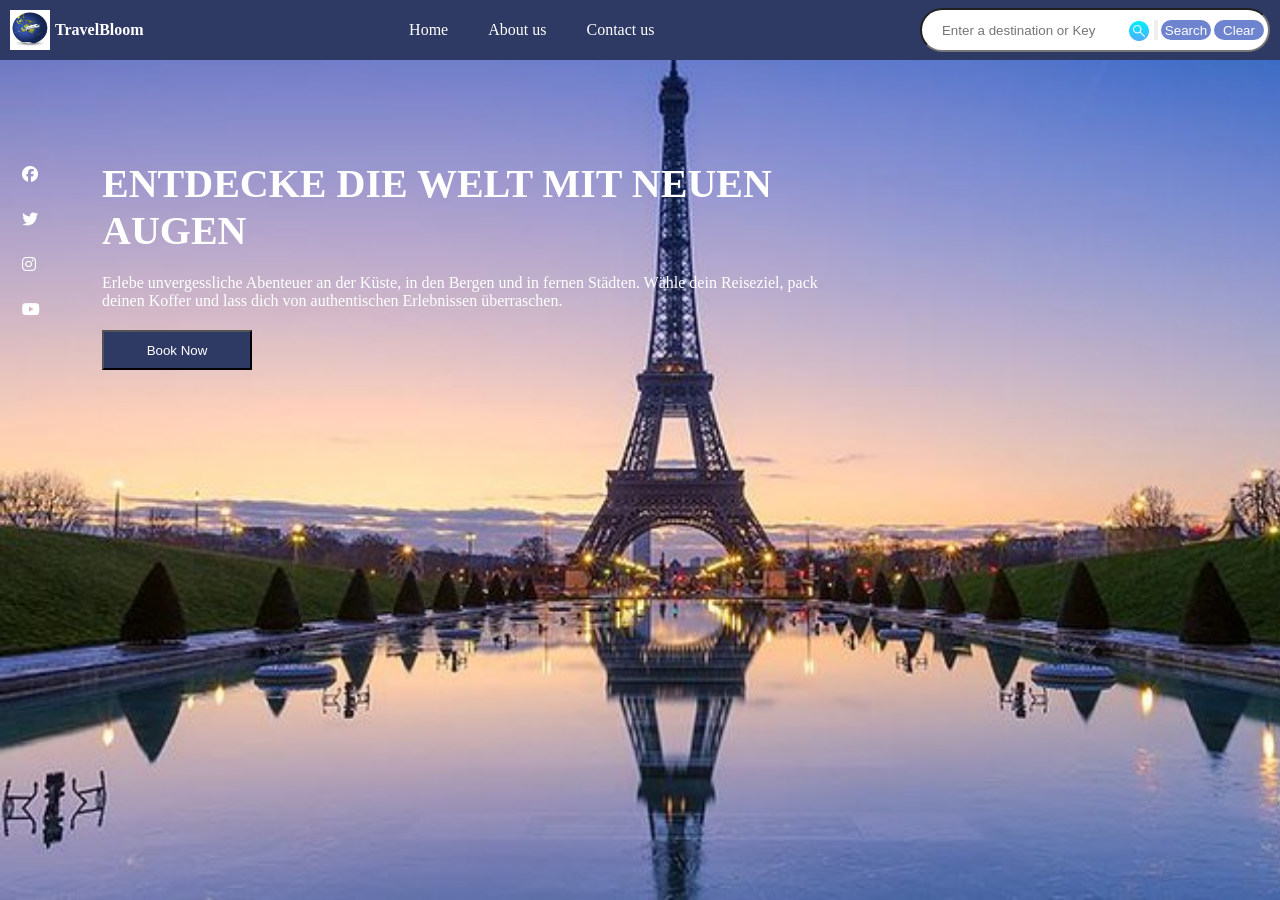
<file: index.html>
<!DOCTYPE html>
<html lang="en">

<head>
    <meta charset="UTF-8">
    <meta name="viewport" content="width=device-width, initial-scale=1.0">
    <link rel="stylesheet" href="./travel_recommendation.css">
    <link rel="stylesheet" href="https://cdnjs.cloudflare.com/ajax/libs/font-awesome/6.5.0/css/all.min.css" />
    <title>TravelWebSite...</title>
</head>

<body>
    <nav class='header'>
        <div class="logo"><img src="./images/logo.jpg" width="40px" height="40px">
            <h1>TravelBloom</h1>
        </div>
        <ul class="header-item">
            <li><a href="index.html" id="home"> Home</a></li>
            <li><a href="travel_recommendation_aboutus.html" id="About"> About us</a></li>
            <li><a href="travel_recommendation_contact.html" id="contacts"> Contact us</a></li>
        </ul>
        <div class="search-Menu">
            <input id="search-text" class="search-text" type="text" placeholder="Enter a destination or Key">
            <div class="seach-control">
              <button id="search-icon-btn" type="button">
<img src="./images/search.png" id="search-icon" width="20px" height="20px" class="search-icon">
              </button>  
              
                <button id='btnSearch' class="btn-searchMenu">Search</button><button id='btnClear'
                    class="btn-clearMenu">Clear</button>
            </div>
        </div>

    </nav>

    <div class="container">
        <div class="section-content">


            <ul class="social-icons">
                <li><a href="#"><i class="fab fa-facebook"></i></a></li>
                <li><a href="#"><i class="fab fa-twitter"></i></a></li>
                <li><a href="#"><i class="fab fa-instagram"></i></a></li>
                <li><a href="#"><i class="fab fa-youtube"></i></a></li>
            </ul>

            <div class="content">
                <h2 class="info">Entdecke die Welt mit neuen Augen</h2>
                <p class="description"> Erlebe unvergessliche Abenteuer an der Küste, in den Bergen und in fernen
                    Städten.
                    Wähle dein Reiseziel, pack deinen Koffer und lass dich von authentischen Erlebnissen überraschen.
                </p>
                <button class="btn-book">Book Now</button>

            </div>
        </div>
    </div>
    <div id="result-content"></div>
    <script src="./travel_recommendation.js"></script>
</body>


</html>
</file>
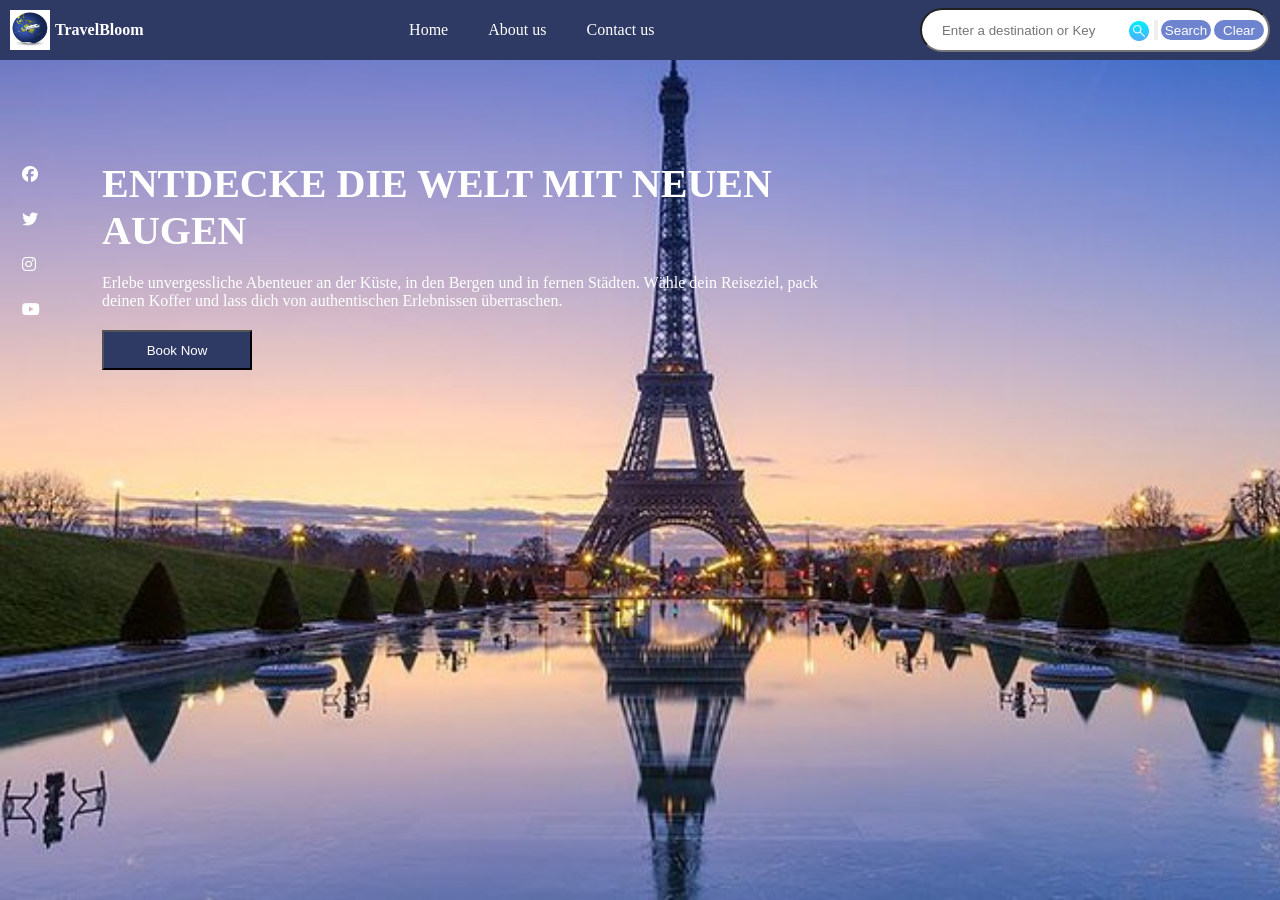
<file: travel_recommendation.html>
<!DOCTYPE html>
<html lang="en">

<head>
    <meta charset="UTF-8">
    <meta name="viewport" content="width=device-width, initial-scale=1.0">
    <link rel="stylesheet" href="./travel_recommendation.css">
    <link rel="stylesheet" href="https://cdnjs.cloudflare.com/ajax/libs/font-awesome/6.5.0/css/all.min.css" />
    <title>TravelWebSite...</title>
</head>

<body>
    <nav class='header'>
        <div class="logo"><img src="./images/logo.jpg" width="40px" height="40px">
            <h1>TravelBloom</h1>
        </div>
        <ul class="header-item">
            <li><a href="#" id="home"> Home</a></li>
            <li><a href="./travel_recommendation_aboutus.html" id="About"> About us</a></li>
            <li><a href="./travel_recommendation_contact.html" id="contacts"> Contact us</a></li>
        </ul>
        <div class="search-Menu">
            <input id="search-text" class="search-text" type="text" placeholder="Enter a destination or Key">
            <div class="seach-control">
              <button id="search-icon-btn" type="button">
<img src="./images/search.png" id="search-icon" width="20px" height="20px" class="search-icon">
              </button>  
              
                <button id='btnSearch' class="btn-searchMenu">Search</button><button id='btnClear'
                    class="btn-clearMenu">Clear</button>
            </div>
        </div>

    </nav>

    <div class="container">
        <div class="section-content">


            <ul class="social-icons">
                <li><a href="#"><i class="fab fa-facebook"></i></a></li>
                <li><a href="#"><i class="fab fa-twitter"></i></a></li>
                <li><a href="#"><i class="fab fa-instagram"></i></a></li>
                <li><a href="#"><i class="fab fa-youtube"></i></a></li>
            </ul>

            <div class="content">
                <h2 class="info">Entdecke die Welt mit neuen Augen</h2>
                <p class="description"> Erlebe unvergessliche Abenteuer an der Küste, in den Bergen und in fernen
                    Städten.
                    Wähle dein Reiseziel, pack deinen Koffer und lass dich von authentischen Erlebnissen überraschen.
                </p>
                <button class="btn-book">Book Now</button>

            </div>
        </div>
    </div>
    <div id="result-content"></div>
    <script src="./travel_recommendation.js"></script>
</body>


</html>
</file>
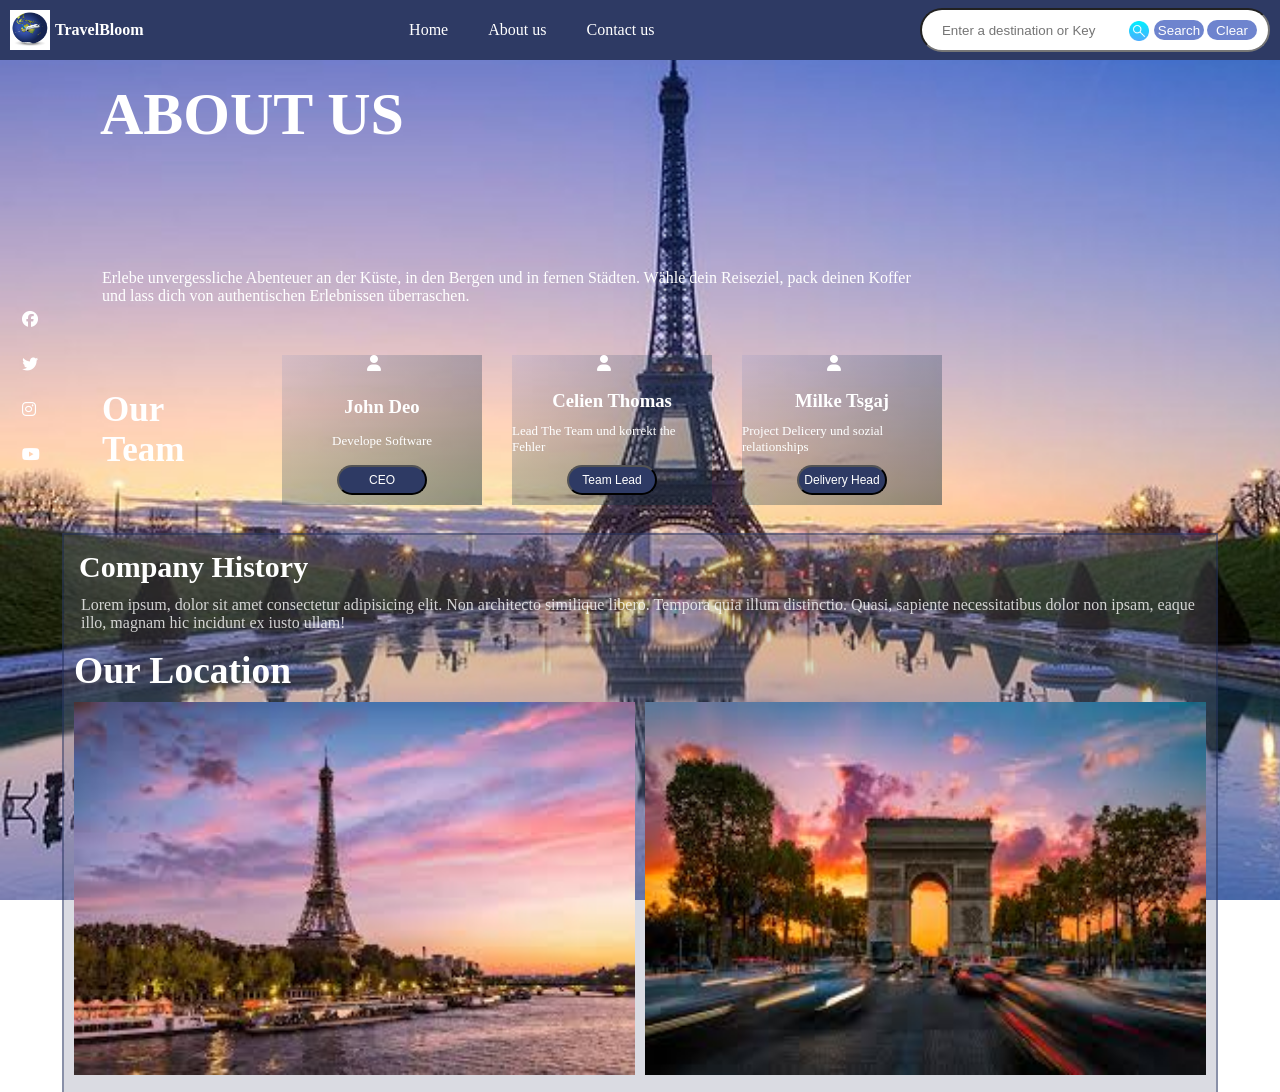
<file: travel_recommendation_aboutus.html>
<!DOCTYPE html>
<html lang="en">

<head>
    <meta charset="UTF-8">
    <meta name="viewport" content="width=device-width, initial-scale=1.0">
    <link rel="stylesheet" href="./travel_recommendation.css">
    <link rel="stylesheet" href="https://cdnjs.cloudflare.com/ajax/libs/font-awesome/6.5.0/css/all.min.css" />
    <title>TravelWebSite...</title>
</head>

<body>
    <nav class='header'>
        <div class="logo"><img src="./images/logo.jpg" width="40px" height="40px">
            <h1>TravelBloom</h1>
        </div>
        <ul class="header-item">
         <li><a href="index.html" id="home"> Home</a></li>
            <li><a href="travel_recommendation_aboutus.html" id="About"> About us</a></li>
            <li><a href="travel_recommendation_contact.html" id="contacts"> Contact us</a></li>
        </ul>
        <div class="search-Menu">
            <input class="search-text" id="search-text" type="text" placeholder="Enter a destination or Key">
            <div class="seach-control">
                <img src="./images/search.png" width="20px" height="20px" class="search-icon">
                <button id='btnSearch' class="btn-searchMenu">Search</button><button id='btnClear'
                    class="btn-clearMenu">Clear</button>
            </div>
        </div>

    </nav>


    <div class="container">
        <h1 class="About-header">About Us</h1>
        <div class="section-content">


            <ul class="about-social-icons">
                <li><a href="#"><i class="fab fa-facebook"></i></a></li>
                <li><a href="#"><i class="fab fa-twitter"></i></a></li>
                <li><a href="#"><i class="fab fa-instagram"></i></a></li>
                <li><a href="#"><i class="fab fa-youtube"></i></a></li>
            </ul>

            <div class="about-content">

                <p class="about-description"> Erlebe unvergessliche Abenteuer an der Küste, in den Bergen und in fernen
                    Städten.
                    Wähle dein Reiseziel, pack deinen Koffer und lass dich von authentischen Erlebnissen überraschen.
                </p>
                <div class="ourTeam">
                    <h2 class="intro">Our Team</h2>
                    <div class="item">
                        <i class="fas fa-user"></i>
                        <h3 class="item-definition">John Deo</h3>
                        <p class="item-desription">Develope Software</p>
                        <button class="btn-position"> CEO</button>
                    </div>
                    <div class="item">
                        <i class="fas fa-user"></i>
                        <h3 class="item-definition">Celien Thomas</h3>
                        <p class="item-desription">Lead The Team und korrekt the Fehler</p>
                        <button class="btn-position"> Team Lead</button>
                    </div>
                    <div class="item">
                        <i class="fas fa-user"></i>
                        <h3 class="item-definition">Milke Tsgaj</h3>
                        <p class="item-desription">Project Delicery und sozial relationships</p>
                        <button class="btn-position"> Delivery Head</button>
                    </div>

                </div>

            </div>
        </div>

        <div class="history">
            <h1 class="history-title">Company History</h1>
            <p class="history-descrition">Lorem ipsum, dolor sit amet consectetur adipisicing elit. Non architecto similique libero. Tempora quia illum distinctio. Quasi, sapiente necessitatibus dolor non ipsam, eaque illo, magnam hic incidunt ex iusto ullam!</p>
            <div class="history-content">
                <h2 class="history-content-title">Our Location</h2>
                <div class="images">
                    <img src="./images/11.jpg">
                    <img src="./images/12.jpg">

                </div>

            </div>
        </div>
    </div>
 <div  id="result-content"></div>
    <script src="./travel_recommendation.js"></script>
</body>

</html>
</file>
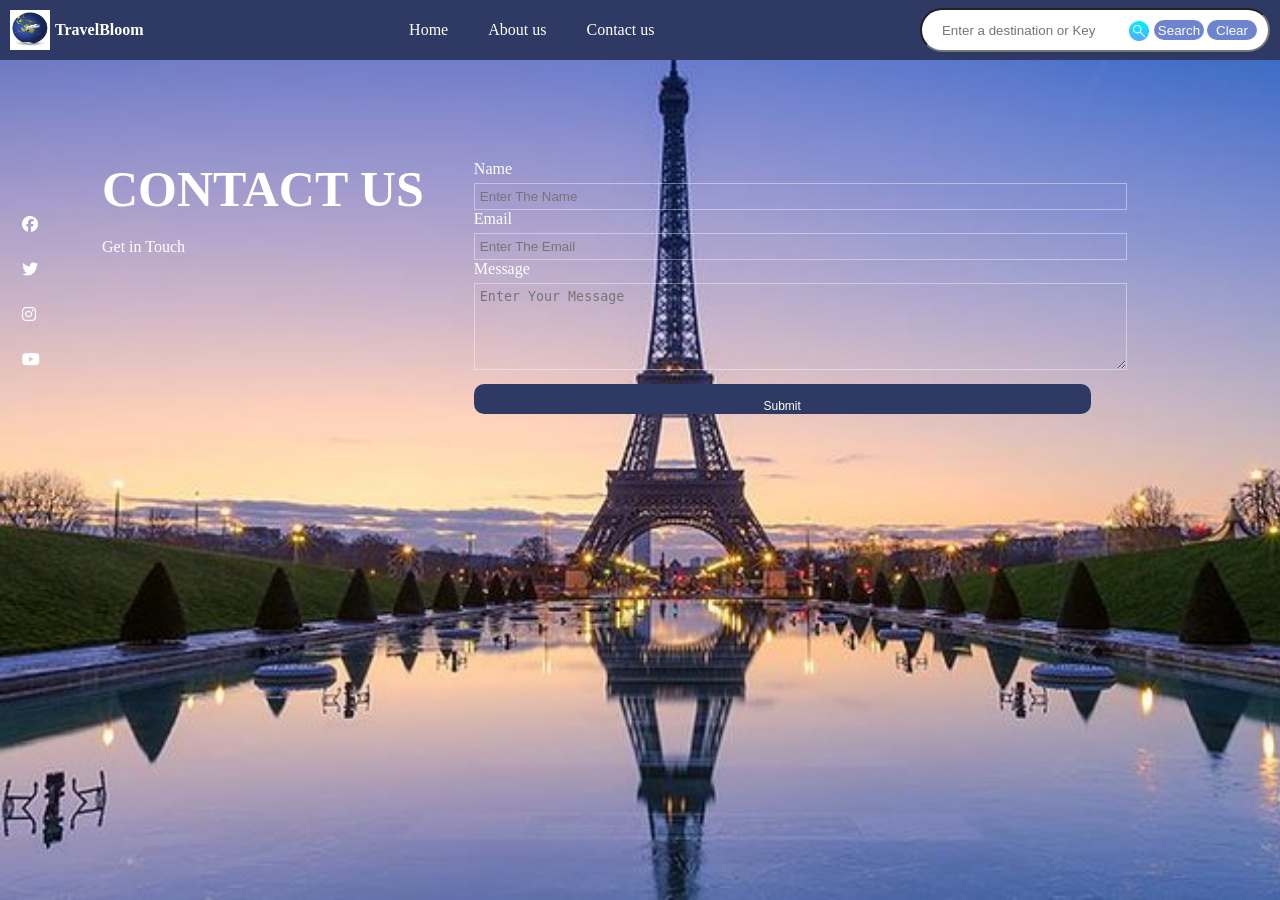
<file: travel_recommendation_contact.html>
<!DOCTYPE html>
<html lang="en">

<head>
    <meta charset="UTF-8">
    <meta name="viewport" content="width=device-width, initial-scale=1.0">
    <link rel="stylesheet" href="./travel_recommendation.css">
    <link rel="stylesheet" href="https://cdnjs.cloudflare.com/ajax/libs/font-awesome/6.5.0/css/all.min.css" />
    <title>TravelWebSite...</title>
</head>

<body>
    <nav class='header'>
        <div class="logo"><img src="./images/logo.jpg" width="40px" height="40px">
            <h1>TravelBloom</h1>
        </div>
        <ul class="header-item">
            <li><a href="index.html" id="home"> Home</a></li>
            <li><a href="travel_recommendation_aboutus.html" id="About"> About us</a></li>
            <li><a href="travel_recommendation_contact.html" id="contacts"> Contact us</a></li>
        </ul>
        <div class="search-Menu">
            <input class="search-text" type="text" id="search-text" placeholder="Enter a destination or Key">
            <div class="seach-control">
                <img src="./images/search.png" width="20px" height="20px" class="search-icon">
                <button id='btnSearch' class="btn-searchMenu">Search</button><button id='btnClear'
                    class="btn-clearMenu">Clear</button>
            </div>
        </div>

    </nav>


        <div class="container">

            <div class="section-content">


                <ul class="about-social-icons">
                    <li><a href="#"><i class="fab fa-facebook"></i></a></li>
                    <li><a href="#"><i class="fab fa-twitter"></i></a></li>
                    <li><a href="#"><i class="fab fa-instagram"></i></a></li>
                    <li><a href="#"><i class="fab fa-youtube"></i></a></li>
                </ul>
               
                <div class="contact-info">
                    <h1 class="contact-intro">Contact Us</h1>
                    <p class="contact-desription">Get in Touch</p>
                </div>
                <div class="mailus"> 
                    <form id="contactForm">
                        <div>
                            <label for="name">Name</label>
                            <input class="input-form" type="text" id="name" name="name" required  placeholder="Enter The Name">
                        </div>
                        <div>
                            <label for="email">Email</label>
                            <input  class="input-form" type="email" id="email" name="email" required placeholder="Enter The Email">
                        </div>
                       
                        <div>
                            <label for="message">Message</label>
                            <textarea class="input-form"  id="message" name="message" rows="5" required placeholder="Enter Your Message"></textarea>
                        </div>
                        <button type="submit" class="btn-contact" onclick="thankyou()">Submit</button>
                    </form>
                    <script>
                        function thankyou() {
                            alert('Thank you for contacting us!')
                        }
                    </script>
                </div>


            </div>
        </div>
  <div  id="result-content"></div>
    <script src="./travel_recommendation.js"></script>
</body>

</html>
</file>
<file: travel_recommendation.css>
* {
    margin: 0;
    padding: 0;
    box-sizing: border-box;
}

html {
    scroll-behavior: smooth;
}

a,
li {
    list-style: none;
}

.header {
    display: flex;
    flex-direction: row;
    justify-content: space-between;
    background-color: #2e3a64;
    /* #0f2d3a;*/
    height: 60px;
    width: 100%;
}

.logo {
    display: flex;
    flex-direction: row;
    justify-content: space-between;
    align-items: center;
    margin-left: 10px;
    gap: 5px;
}

h1 {
    font-size: 16px;
    color: white;
}

.search-Menu {
    display: flex;
    flex-direction: row;
    justify-content: space-between;
    align-items: center;
    position: relative;
    overflow: hidden;
    padding-right: 10px;
}

.search-text {
    width: 350px;
    border-radius: 999px;
    height: 20px;
    padding: 20px;
    position: relative;

}

.seach-control {
    display: flex;
    position: absolute;
    top: 20px;
    left: 65%;
    gap: 3px;
}

.btn-searchMenu {
    background-color: #6e84ce;
    color: white;
    border-radius: 10px;
    width: 50px;
    height: 20px;
    padding: 3px;
    cursor: pointer;
    border: none;

}

.btn-clearMenu {
    background-color: #6e84ce;
    color: white;
    border-radius: 10px;
    width: 50px;
    height: 20px;
    padding: 3px;
    cursor: pointer;
    border: none;

}

.header-item {
    display: flex;
    flex-direction: row;
    justify-content: space-between;
    align-items: center;
}

.search-icon {
    position: absolute;
    top: 1px;
    left: -25px;
    cursor: pointer;
}

ul {
    list-style: none;
    padding: 0;
    margin: 0;
    display: flex;
}

a {
    color: white;
    text-decoration: none;
}

.header-item li {
    padding-left: 20px;
    /* Abstand rechts/links zwischen Items */
    padding-right: 20px;
    margin-top: 0;
    /* margin-top bei > ist meist nicht nötig */
    list-style: none;
    /* redundant, aber ok */
    color: white;
}

/*
Background
**/
body {
    background-image: url("./images/paris.jpg");
    background-size: cover;
    background-attachment: fixed;
    height: 100vh;
}

.container {
    position: relative;
    z-index: 2;
}

.section-content {
    padding-top: 100px;
    padding-left: 10px;
    display: grid;
    grid-template-columns: 12px 1fr;
    /* 12 gleich breite Spalten */
    gap: 50px;

}

.social-icons,
.about-social-icons {
    display: flex;
    flex-direction: column;
    gap: 15px;
    color: white;
}

.social-icons a,
.about-social-icons a {
    display: block;
    color: #333;
    /* z.B. dunkelgrau */
    text-decoration: none;
    font-size: 16px;
    /* FontAwesome‑Größe */
    padding: 6px 12px;
    /* Klickbereich um Icon */
    border-radius: 50%;
    /* optional: heller Hintergrund */
    transition: background-color 0.2s;
    color: white;
}

.social-icons a:hover,
.about-social-icons a:hover {

    color: #6e84ce;
}

.content {
    width: 60%;
    display: flex;
    flex-direction: column;
}

.info {
    color: white;
    font-size: 40px;
    padding-bottom: 20px;
    text-transform: uppercase;

}

.description,
.about-description {
    color: white;
    font-size: 16px;
    padding-bottom: 20px;
}

.btn-book {
    width: 150px;
    height: 40px;
    color: white;
    background-color: #2e3a64;
    ;
}

.About-header {
    text-transform: uppercase;
    padding: 20px 100px;
    font-size: 60px;
    color: white
}

.ourTeam {
    display: flex;
    flex-direction: row;
    gap: 30px;
    align-items: center;
    color: white;
}

.item {
    display: flex;
    flex-wrap: wrap;
    overflow: hidden;
    flex-direction: column;
    align-items: center;
    justify-content: space-between;
    width: 200px;
    height: 150px;
    background: linear-gradient(145deg, #6e84ce1f, #0f2d3a78);
    padding-bottom: 10px;
}

@media (max-width:786px) {
    .item {
        flex-direction: row;
        width: 100%;
        /* Neu: Passt sich Container an */
        height: auto;
    }
}

.fa-user {
    width: 30px;
    height: 30px;
    border-radius: 50%;
    color: white;
    padding-bottom: 5px;
}

.item-definition {
    color: white;
    font-weight: bold;
    padding-bottom: 5px;
}

.item-desription {
    color: white;
    font-size: 13px;
    padding-bottom: 5px;
}

.btn-position {

    width: 90px;
    height: 30px;
    color: white;
    font-size: 12px;
    background-color: #2e3a64;
    ;
    border-radius: 20px;
}

.about-content {
    display: flex;
    flex-direction: column;

    gap: 30px;
    flex: 1;
}

.about-social-icons {
    display: flex;
    align-self: center;
}

.about-description {
    width: 70%;
    padding-bottom: 20px;
}

.intro {
    width: 150px;
    font-size: 35px;
}

.contact-intro {
    text-transform: uppercase;
    font-size: 50px;
    color: white;
    padding-bottom: 20px;
}

.contact-desription {
    color: white;
}

.section-content {
    display: flex;
    flex-direction: row;
    flex-wrap: wrap;
    overflow: hidden;
}

.mailus {
    flex: 1;

    width: 50%;
}

#contactForm {
    width: 90%;
}

#contactForm label {
    display: block;
    color: white;
    padding-bottom: 5px;
    width: 100%;
}

.input-form {
    background-color: transparent;
    width: 90%;
    padding: 5px;
    border: 1px solid rgba(255, 255, 255, 0.4);

}

.input-form:focus {
    outline: none;
    /* entfernt die schwarze Focus‑Outline */
    border: 1px solid white;
}

.btn-contact {
    width: 85%;
    height: 20px;
    color: white;
    font-size: 12px;
    background-color: #2e3a64;
    text-align: center;
    /* Text im Button zentrieren */
    padding: 15px 15px;
    /* 10px oben/unten, 20px links/rechts */
    border-radius: 10px;
    margin-top: 10px;
    border: none;
    cursor: pointer;
    margin-bottom: 10px;
}

@media (max-width: 768px) {
    .search-text {
        width: 200px;
        padding: 0;
    }

    /* Kleinere Suche */
    .info {
        font-size: 28px;
    }

    /* Skalierender Text */
    .ourTeam {
        flex-direction: column;
        width: 90%;
    }

    /* Team stapelt */
    .header {
        flex-direction: column;
        overflow: hidden;
        flex-wrap: wrap;
    }

    .logo {
        display: none;
    }

    .search-icon {
        display: none;
    }

    .btn-searchMenu {
        position: absolute;
        font-size: 12px;
        top: -13px;
        left: -20px;
    }

    .btn-clearMenu {
        position: absolute;
        font-size: 12px;
        top: -13px;
        left: 32px;
    }

    .About-header {
        padding: 20px 50px;
        font-size: 30px;
    }

    .section-content {
        flex-direction: column;
        gap: 3px;
    }

    .about-social-icons {
        flex-direction: row;
        padding-bottom: 2px;
        ;
    }

    .contact-info {
        width: 50%;
        text-align: center;
    }

    .contact-desription {
        text-align: center;
        padding-bottom: 10px;
    }

    .mailus {
        width: 90%;
    }

    .contact-intro {
        font-size: 20px;

    }

    .social-icons {
        flex-direction: row;
    }

    .header-item {}

    .header {
        flex-direction: row;
    }
    .images { flex-direction: column;
        gap: 3px;}
}

.history {
    margin: 30px auto;
    width: 90%;

    padding: 10px;
    position: relative;

}

.history-title {
    font-size: 30px;
    padding: 5px;
}

.history-descrition {
    color: #ffffffc9;
    padding: 7px;
}

.history-content {
    color: white;
    font-size: 25px;
    margin-bottom: 7px;
    margin-top: 10px;
}

.history-content-title {}

.images {
    width: calc(100%-20px);
    display: flex;
    justify-content: space-around;
    margin-top: 10px;
    gap: 10px;
}

.images img {
    flex: 1;

}

.history::before {
    content: '';
    position: absolute;
    top: 0;
    left: 0;
    width: 100%;
    height: 100%;
    background-color: #777b9545;
    box-shadow: 0 0 0 2px #2e3a648f;
    z-index: -1;
}

.result-content {
   position: fixed;
  top: 20%;
  right: 5%;
  width: min(900px, 90vw);
  max-height: 85vh;
  overflow-y: auto;
  background: rgba(20, 30, 60, 0.95);
  padding: 24px;
  border-radius: 20px;
  z-index: 1000;
  color: white;
  box-shadow: 0 10px 30px rgba(0,0,0,0.3);
}
.results-grid {
  display: grid;
  grid-template-columns: repeat(auto-fit, minmax(220px, 1fr));
  gap: 20px;
  margin-top: 20px;
}
.card {
  background: white;
  color: #222;
  border-radius: 16px;
  overflow: hidden;
  display: flex;
  flex-direction: column;
  box-shadow: 0 6px 18px rgba(0,0,0,0.15);
}

.card img {
  width: 100%;
  height: 160px;
  object-fit: cover;
}

.xx {
  padding: 16px;
}

.title-card {
  font-size: 20px;
  margin-bottom: 10px;
}

.description-info {
  font-size: 14px;
  margin-bottom: 14px;
}

.visitus {
  padding: 10px 14px;
  background: #2e3a64;
  color: white;
  border: none;
  border-radius: 8px;
  cursor: pointer;
}

#close-results {
  margin-top: 20px;
  padding: 10px 16px;
  background: #6e84ce;
  color: white;
  border: none;
  border-radius: 8px;
  cursor: pointer;
}
</file>
